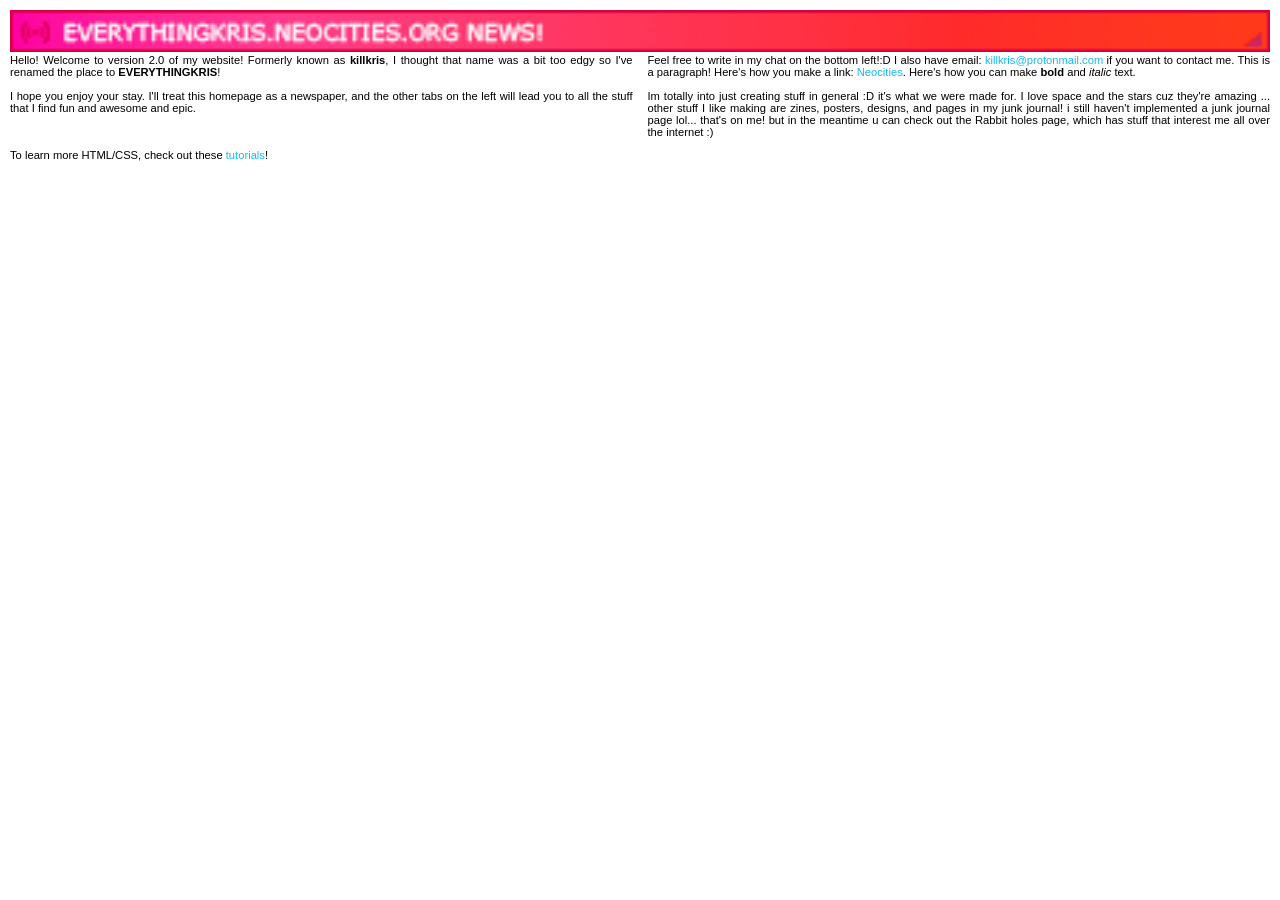
<file: home.html>
<!DOCTYPE html>
<html>
<head>
  <meta charset="UTF-8">
  <meta name="viewport" content="width=device-width, initial-scale=1.0">
  <title>The web site of killkris</title>
  <link href="/iframe.css" rel="stylesheet" type="text/css" media="all">
</head>
<body>

<div>
  <img src="dividers/homeheader.gif">
  <br>
  <div class="article">
  Hello! Welcome to version 2.0 of my website! Formerly known as <b>killkris</b>, I thought that name was a bit too edgy so I've renamed the place to <b>EVERYTHINGKRIS</b>!
  <p>I hope you enjoy your stay. I'll treat this homepage as a newspaper, and the other tabs on the left will lead you to all the stuff that I find fun and awesome and epic.</p>
  <p>Feel free to write in my chat on the bottom left!:D I also have email: <a>killkris@protonmail.com</a> if you want to contact me. This is a paragraph! Here's how you make a link: <a href="https://neocities.org">Neocities</a>. Here's how you can make <strong>bold</strong> and <em>italic</em> text.
    <p>Im totally into just creating stuff in general :D it's what we were made for. I love space and the stars cuz they're amazing ... other stuff I like making are zines, posters, designs, and pages in my junk journal! i still haven't implemented a junk journal page lol... that's on me! but in the meantime u can check out the Rabbit holes page, which has stuff that interest me all over the internet :)</p>
  </div>
  <p>To learn more HTML/CSS, check out these <a href="https://neocities.org/tutorials">tutorials</a>!</p>
</div>


</body>
</html>
</file>
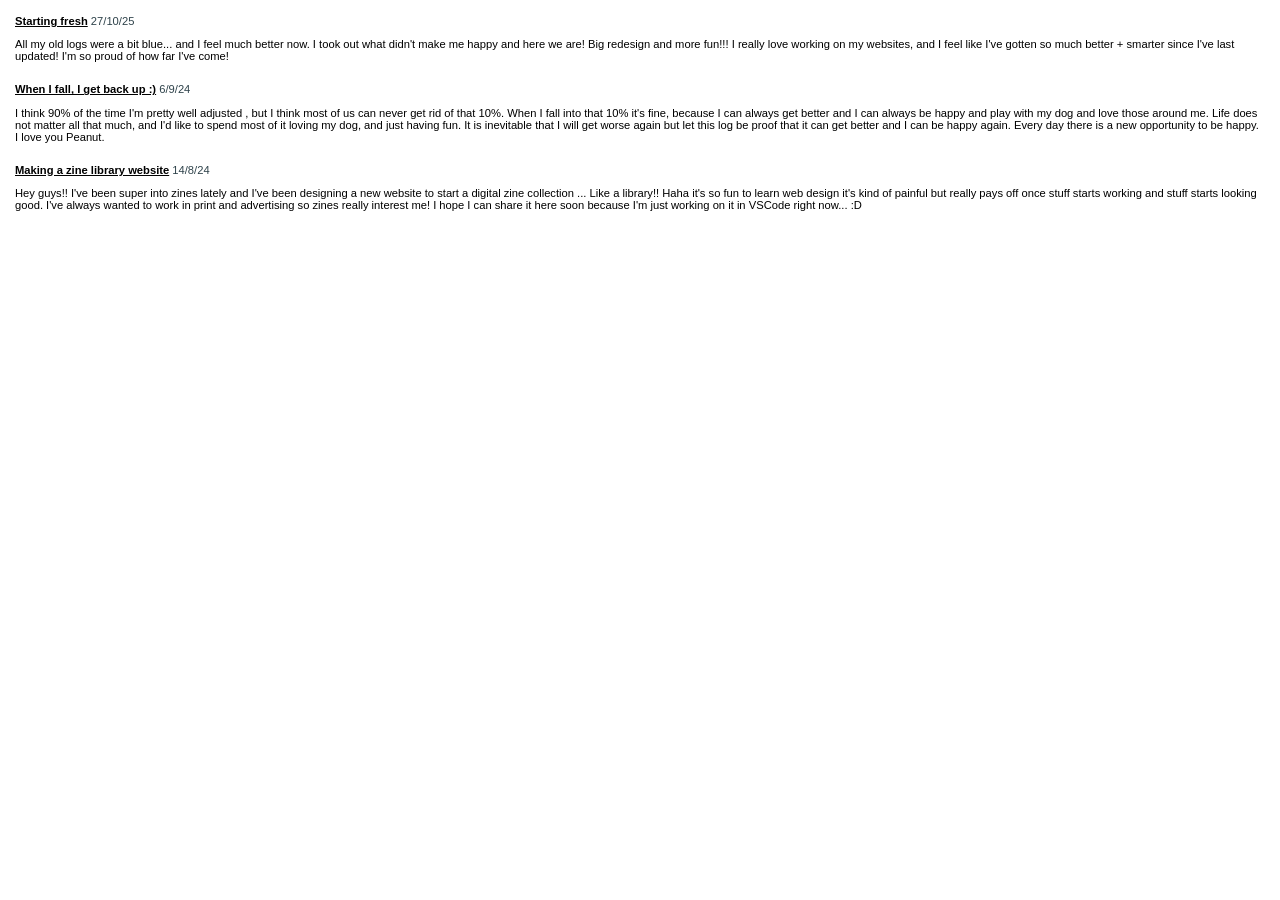
<file: log.html>
<!DOCTYPE html>
<html>
  <head>
    <meta charset="UTF-8">
    <meta name="viewport" content="width=device-width, initial-scale=1.0">
    <title>The web site of killkris</title>
    <link href="/iframe.css" rel="stylesheet" type="text/css" media="all">
  </head>
  <body>
<!-- post template
  <div class="textbox">
    <div class="textbox__text"><name>INSERT NAME</name> <date>DD/MM/YY</date>
    <p>INSERT TEXT</p>
    </div>
  </div>
-->

  <div class="textbox">
    <div class="textbox__text"><name>Starting fresh</name> <date>27/10/25</date>
    <p>All my old logs were a bit blue... and I feel much better now. I took out what didn't make me happy and here we are! Big redesign and more fun!!! I really love working on my websites, and I feel like I've gotten so much better + smarter since I've last updated! I'm so proud of how far I've come!</p>
    </div>
  </div>

  <div class="textbox">
    <div class="textbox__text"><name>When I fall, I get back up :)</name> <date>6/9/24</date>
    <p>I think 90% of the time I'm pretty well adjusted , but I think most of us can never get rid of that 10%. When I fall into that 10% it's fine, because I can always get better and I can always be happy and play with my dog and love those around me. Life does not matter all that much, and I'd like to spend most of it loving my dog, and just having fun. It is inevitable that I will get worse again but let this log be proof that it can get better and I can be happy again. Every day there is a new opportunity to be happy. I love you Peanut.
    </div>
  </div>
    <div class="textbox">
      <div class="textbox__text"><name>Making a zine library website</name> <date>14/8/24</date>
      <p>Hey guys!! I've been super into zines lately and I've been designing a new website to start a digital zine collection ... Like a library!! Haha it's so fun to learn web design it's kind of painful but really pays off once stuff starts working and stuff starts looking good. I've always wanted to work in print and advertising so zines really interest me! I hope I can share it here soon because I'm just working on it in VSCode right now... :D</p>
    </div>
  </body>
</html>
</file>
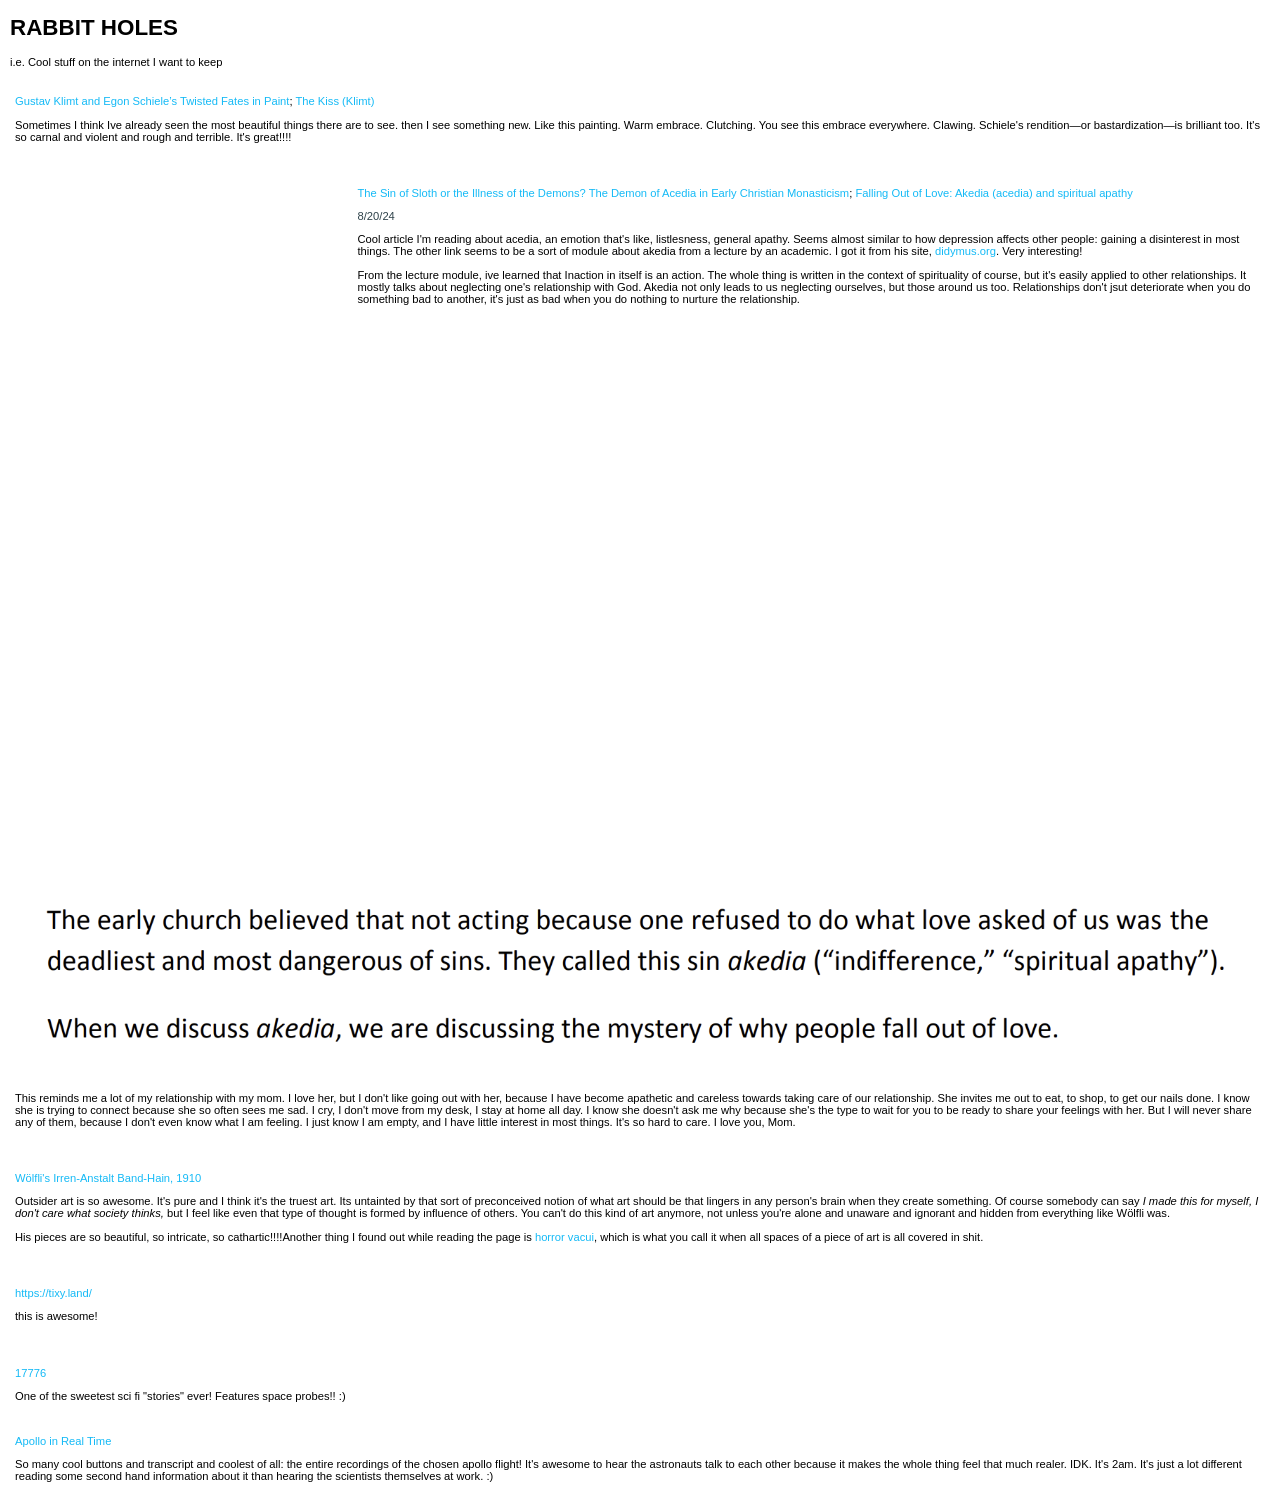
<file: rabbithole.html>
<!DOCTYPE html>
<html>
  <head>
    <meta charset="UTF-8">
    <meta name="viewport" content="width=device-width, initial-scale=1.0">
    <title>The web site of killkris</title>
    <link href="/iframe.css" rel="stylesheet" type="text/css" media="all">
  </head>
  <body>
  
    <h1>RABBIT HOLES</h1>
    <p>i.e. Cool stuff on the internet I want to keep</p>
    
    <div class=textbox>
    <p><a href="https://www.theartstory.org/blog/gustav-klimt-and-egon-schieles-twisted-fates-in-paint/">Gustav Klimt and Egon Schiele’s Twisted Fates in Paint</a>; <a href="https://en.wikipedia.org/w/index.php?title=The_Kiss_(Klimt)&oldid=1183519965">The Kiss (Klimt)</a></p>
    <p>Sometimes I think Ive already seen the most beautiful things there are to see. then I see something new. Like this painting. Warm embrace. Clutching. You see this embrace everywhere. Clawing. Schiele's rendition—or bastardization—is brilliant too. It's so carnal and violent and rough and terrible. It's great!!!!</p>
  </div>
  <br>
  <div class=textbox>
  <img src="images/whitedp6.png" class=textbox__imageL>
  <p><a href="https://sci-hub.ru/10.1017/s0017816005000908">The Sin of Sloth or the Illness of the Demons? The Demon of Acedia in Early Christian Monasticism</a>; <a href="https://www.didymus.org/uploads/3/4/2/1/3421357/akedia_and_spiritual_apathy.pdf">Falling Out of Love: Akedia (acedia) and spiritual apathy</a></p> <date>8/20/24</date>
  <p>Cool article I'm reading about acedia, an emotion that's like, listlesness, general apathy. Seems almost similar to how depression affects other people: gaining a disinterest in most things. The other link seems to be a sort of module about akedia from a lecture by an academic. I got it from his site, <a href=didymus.org>didymus.org</a>. Very interesting!
  <p>From the lecture module, ive learned that Inaction in itself is an action. The whole thing is written in the context of spirituality of course, but it's easily applied to other relationships. It mostly talks about neglecting one's relationship with God. Akedia not only leads to us neglecting ourselves, but those around us too. Relationships don't jsut deteriorate when you do something bad to another, it's just as bad when you do nothing to nurture the relationship. 
  <p><img src="images/akedia.jpg" width=100%>
  <p>This reminds me a lot of my relationship with my mom. I love her, but I don't like going out with her, because I have become apathetic and careless towards taking care of our relationship. She invites me out to eat, to shop, to get our nails done. I know she is trying to connect because she so often sees me sad. I cry, I don't move from my desk, I stay at home all day. I know she doesn't ask me why because she's the type to wait for you to be ready to share your feelings with her. But I will never share any of them, because I don't even know what I am feeling. I just know I am empty, and I have little interest in most things. It's so hard to care. I love you, Mom.
  </div>
  <br>
  <div class=textbox>
  <p><a href="https://www.arthistoryproject.com/artists/adolf-wolfli/mental-asylum-band-copse/">Wölfli's Irren-Anstalt Band-Hain, 1910</a></p>
  <p>Outsider art is so awesome. It's pure and I think it's the truest art. Its untainted by that sort of preconceived notion of what art should be that lingers in any person's brain when they create something. Of course somebody can say <i>I made this for myself, I don't care what society thinks,</i> but I feel like even that type of thought is formed by influence of others. You can't do this kind of art anymore, not unless you're alone and unaware and ignorant and hidden from everything like Wölfli was.</p>
  <p>His pieces are so beautiful, so intricate, so cathartic!!!!Another thing I found out while reading the page is <a href="https://en.wikipedia.org/wiki/Horror_vacui_(art)">horror vacui</a>, which is what you call it when all spaces of a piece of art is all covered in shit.</p>
  </div>
  <br>
  <div class=textbox>
  <p><a href=https://tixy.land/>https://tixy.land/</a></p>
  <p>this is awesome!</p>
  </div>
  <br>
  <div class=textbox>
  <p><a href=https://www.sbnation.com/a/17776-football>17776</a></p>
  <p>One of the sweetest sci fi "stories" ever! Features space probes!! :)</p>
  </div>
  <br>
  <div class=textbox>
  <a href=https://apolloinrealtime.org/>Apollo in Real Time</a><p>
  <p>So many cool buttons and transcript and coolest of all: the entire recordings of the chosen apollo flight! It's awesome to hear the astronauts talk to each other because it makes the whole thing feel that much realer. IDK. It's 2am. It's just a lot different reading some second hand information about it than hearing the scientists themselves at work. :)
  </div>
  
  </body>
</html>
</file>
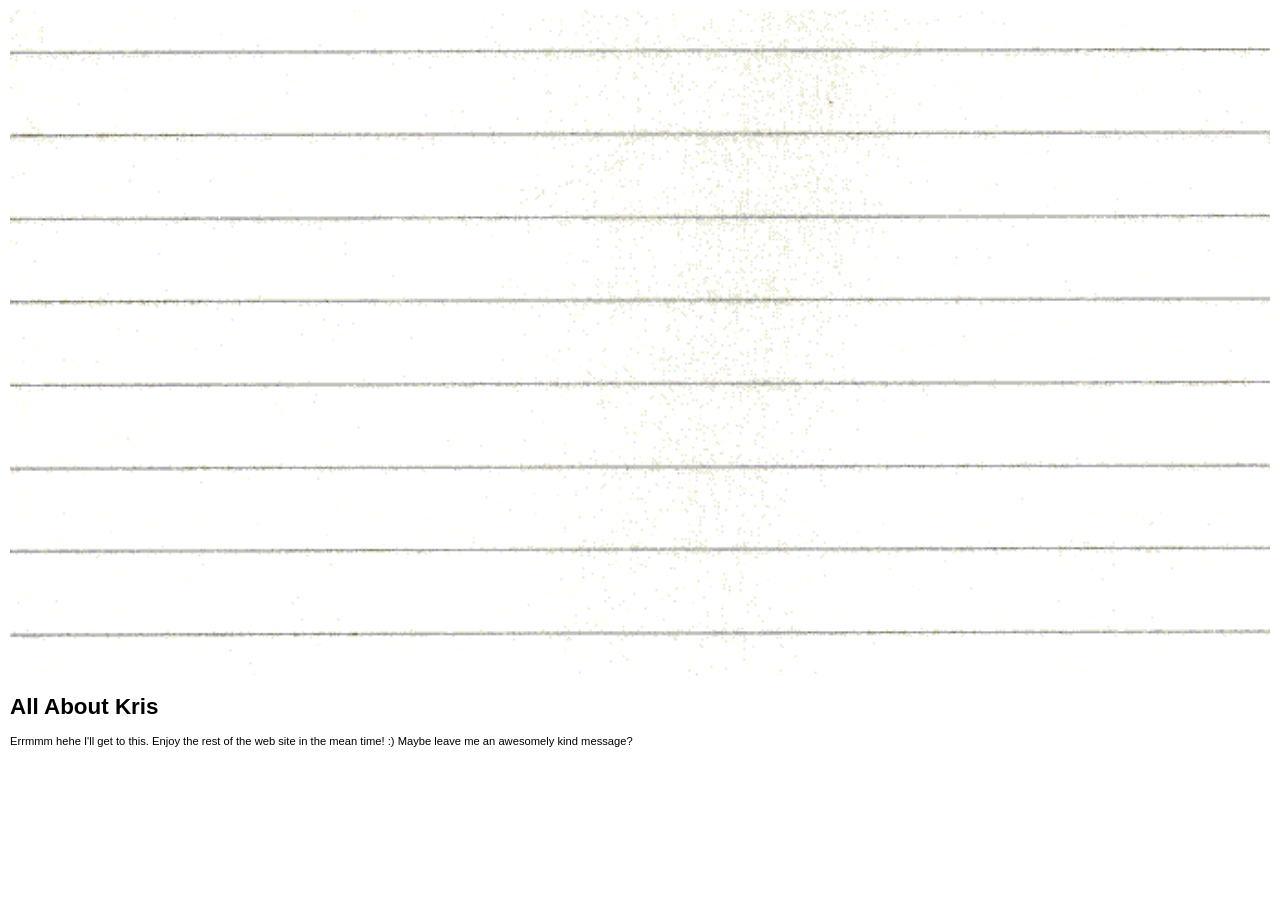
<file: publicdeploy/aboutme.html>
<!DOCTYPE html>
<html lang="en"></html>
<head>
    <meta charset="UTF-8">
    <meta name="viewport" content="width=device-width, initial-scale=1.0">
    <link rel="stylesheet" href="/iframe.css">
</head>
<body>
    <div class="aboutme">
        <div class="header"><img src="gifs/stickerstop.gif"></div>
        <div class="content">
            <h1>All About Kris</h1>
            <p>Errmmm hehe I'll get to this. Enjoy the rest of the web site in the mean time! :) Maybe leave me an awesomely kind message?</p>
        </div>
    </div>
</body>
</file>
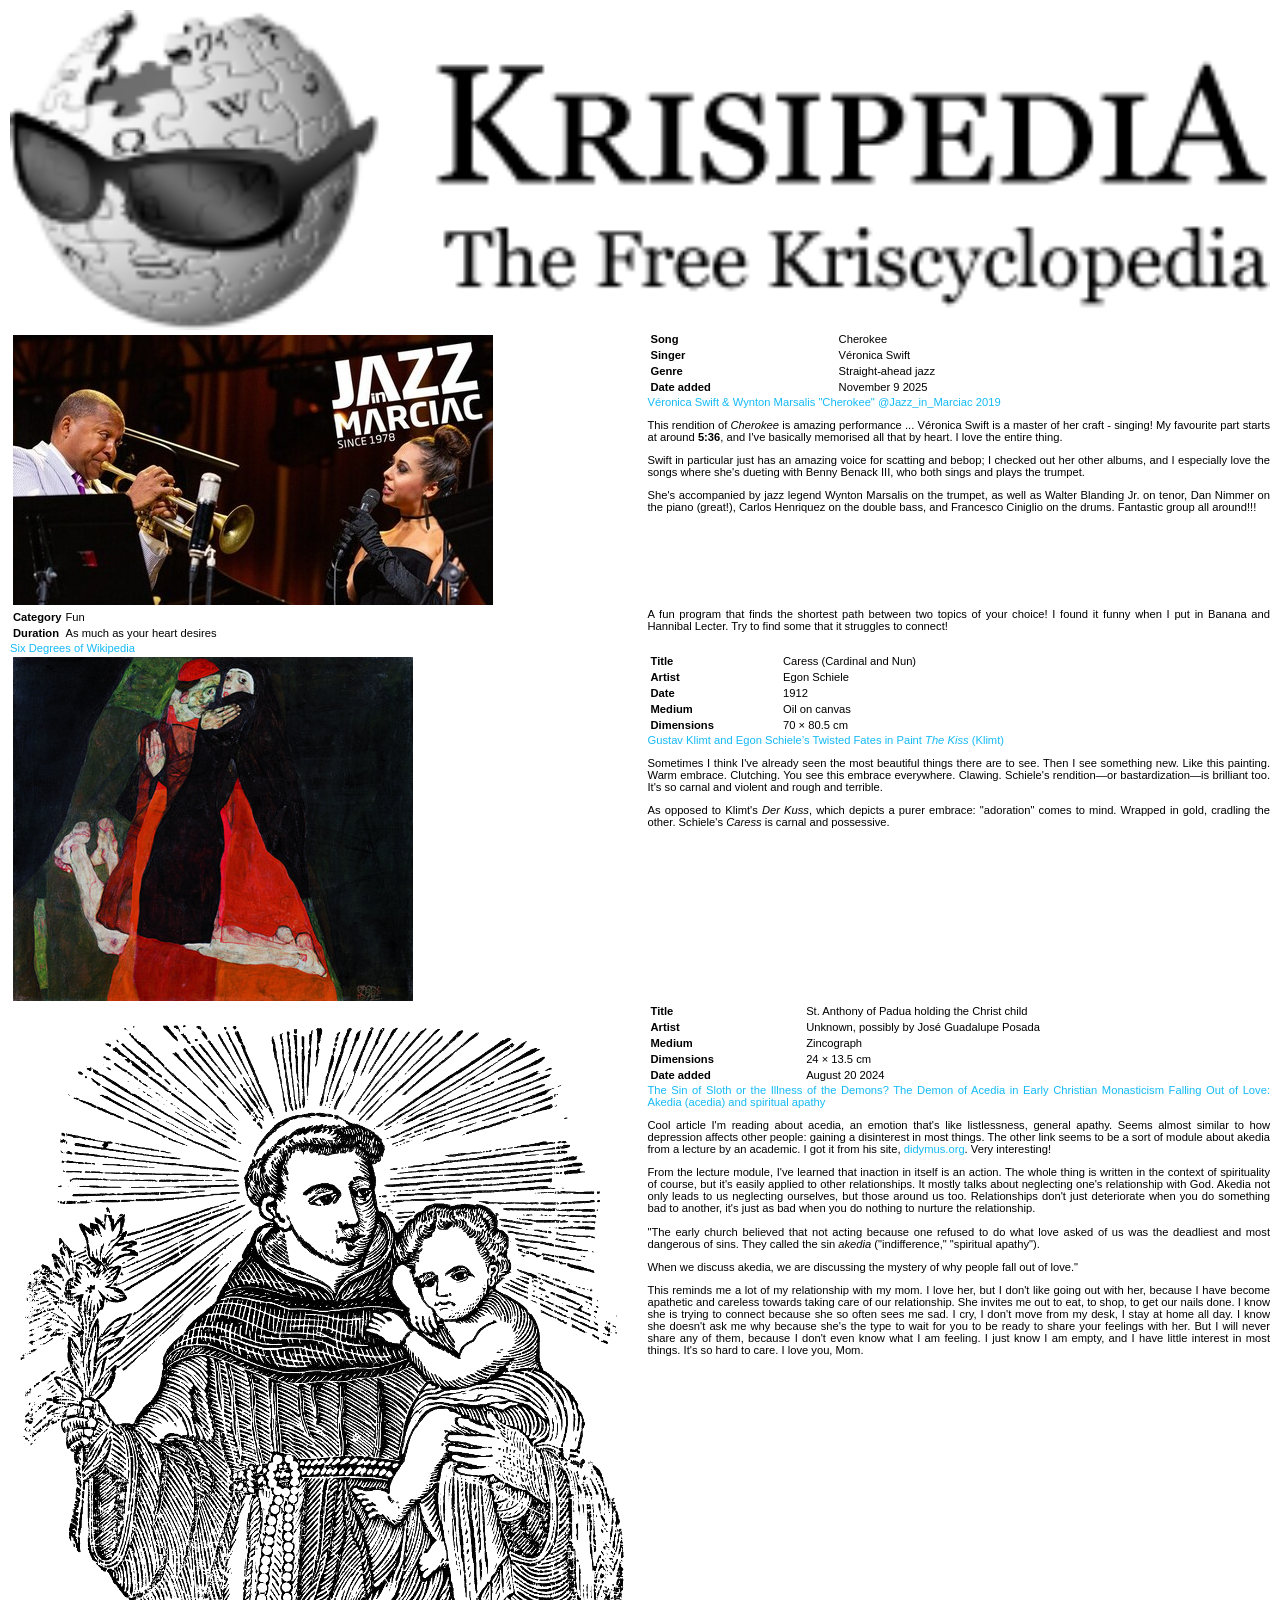
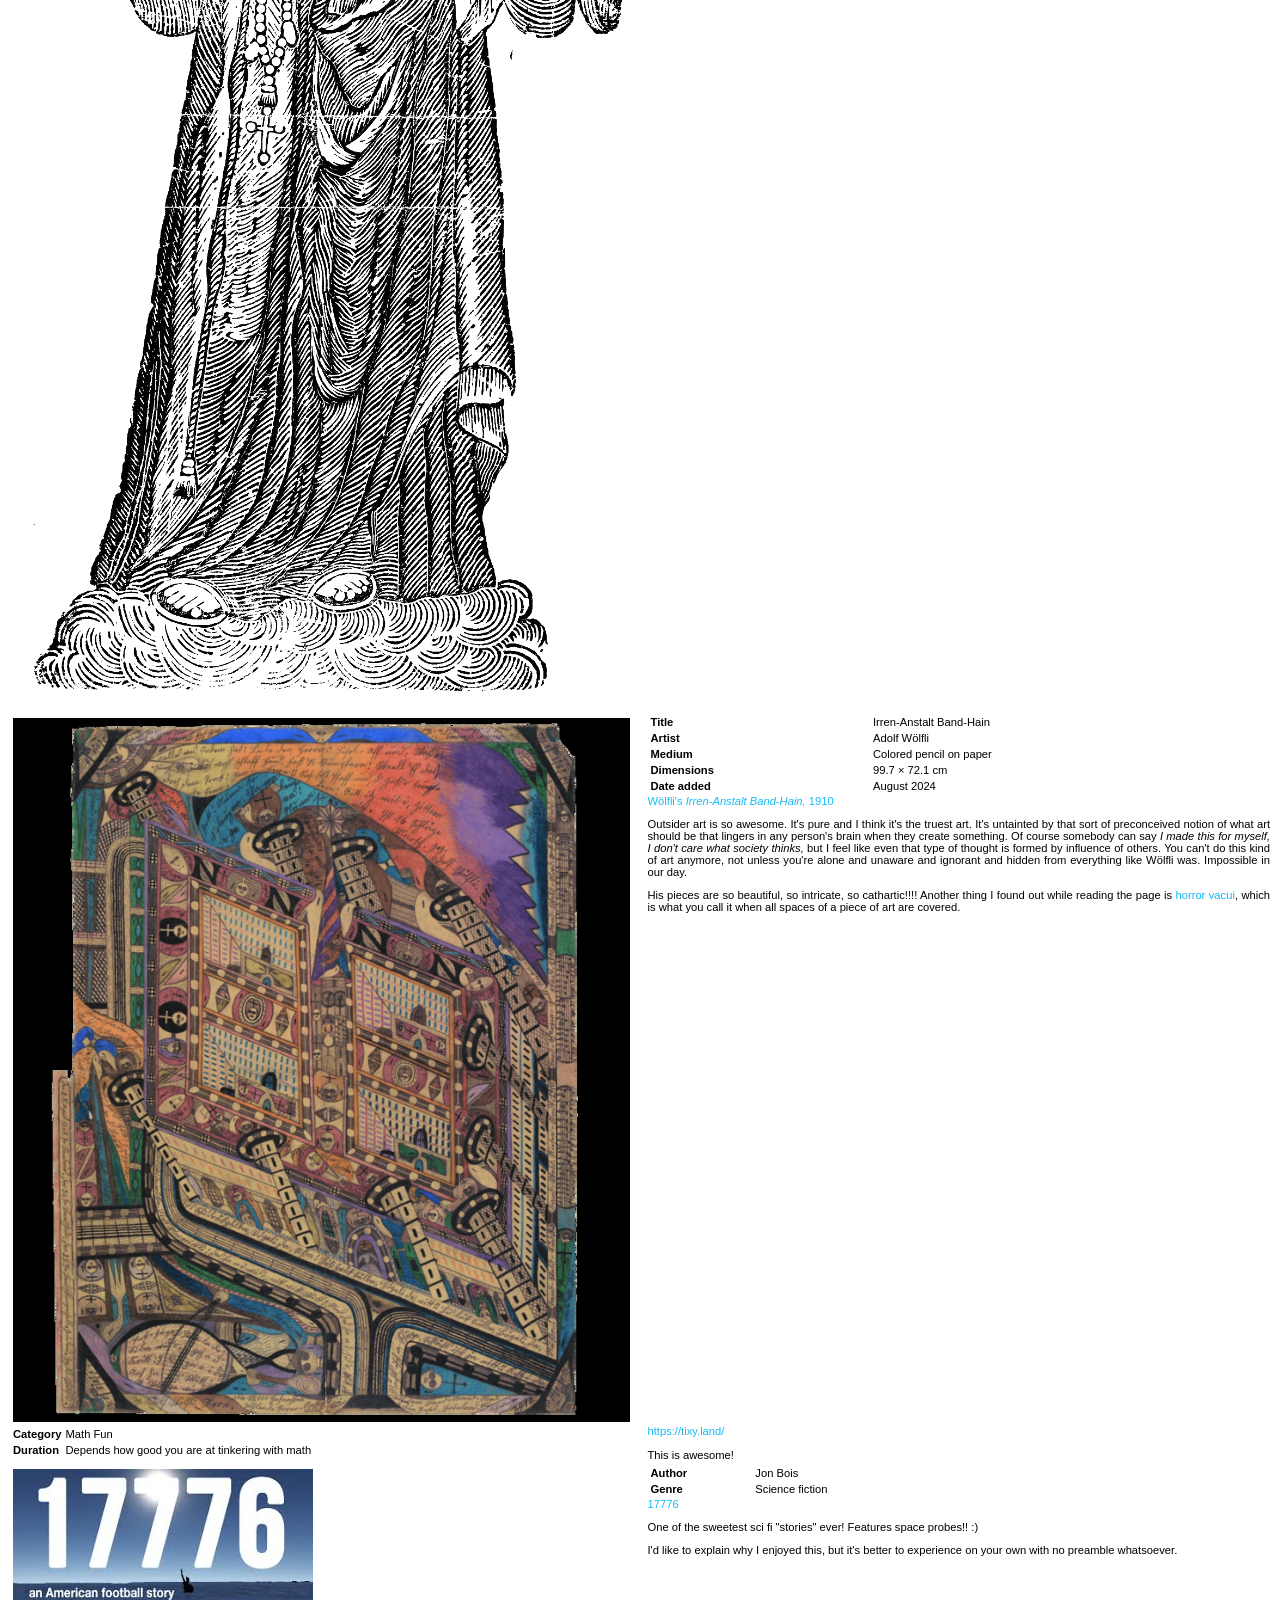
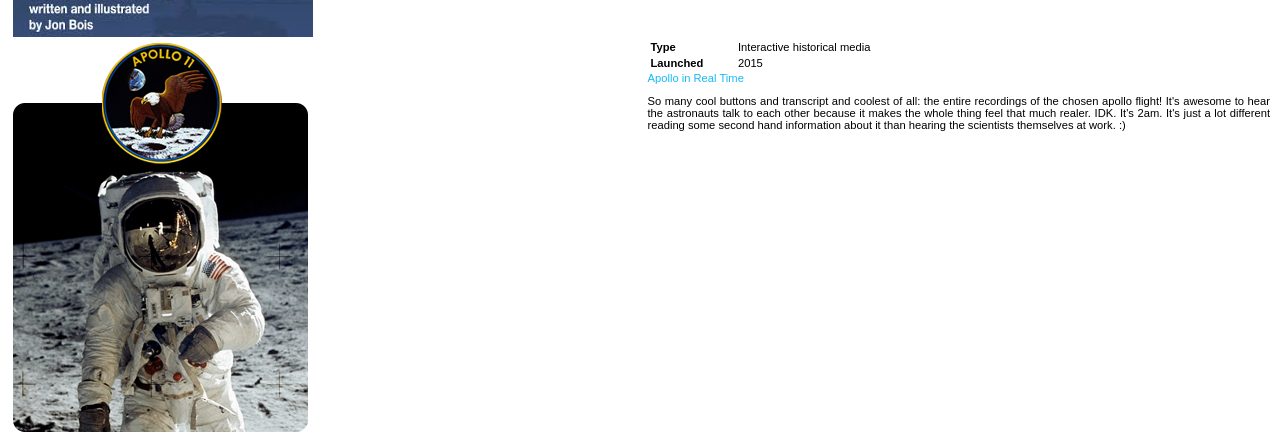
<file: publicdeploy/krisipedia.html>
<!DOCTYPE html>
<html>
  <head>
    <meta charset="UTF-8">
    <meta name="viewport" content="width=device-width, initial-scale=1.0">
    <title>The web site of killkris</title>
    <link href="/iframe.css" rel="stylesheet" type="text/css" media="all">
  </head>
  <body>
    <div class="krisipedia">
  <div class="heading">
    <img src="logos/krisipedia.png" class="logo">
  </div>

  <!-- Main Article (Cherokee) -->
  <div class="article">
    <div class="tablewrapper">
      <table class="infobox R">
        <tbody>
          <tr>
            <td colspan="2"><img src="thumbnails/cherokee1.jpg"></td>
          </tr>
          <tr>
            <th>Song</th>
            <td>Cherokee</td>
          </tr>
          <tr>
            <th>Singer</th>
            <td>Véronica Swift</td>
          </tr>
          <tr>
            <th>Genre</th>
            <td>Straight-ahead jazz</td>
          </tr>
          <tr>
            <th>Date added</th>
            <td>November 9 2025</td>
          </tr>
        </tbody>
      </table>
    </div>
    <div class="content_text">
      <div class="heading">
        <a href="https://youtu.be/GH2k8GccrqI?si=TvFpPBYSZTHcNSo3" target="_blank">
          Véronica Swift & Wynton Marsalis "Cherokee" @Jazz_in_Marciac 2019
        </a>
      </div>
      <p>This rendition of <em>Cherokee</em> is amazing performance ... Véronica Swift is a master of her craft - singing! My favourite part starts at around <b>5:36</b>, and I've basically memorised all that by heart. I love the entire thing.</p>
      <p>Swift in particular just has an amazing voice for scatting and bebop; I checked out her other albums, and I especially love the songs where she's dueting with Benny Benack III, who both sings and plays the trumpet.</p>
      <p>She's accompanied by jazz legend Wynton Marsalis on the trumpet, as well as Walter Blanding Jr. on tenor, Dan Nimmer on the piano (great!), Carlos Henriquez on the double bass, and Francesco Ciniglio on the drums. Fantastic group all around!!!</p>
    </div>
  </div>

<div class="breaker"></div>

  <div class="article">
    <div class="tablewrapper">
      <table class="infobox L">
        <tbody>
          <tr>
            <th>Category</th>
            <td>Fun</td>
          </tr>
          <tr>
            <th>Duration</th>
            <td>As much as your heart desires</td>
          </tr>
        </tbody>
      </table>
    </div>
    <div class="content_text">
      <div class="heading">
        <a href="https://www.sixdegreesofwikipedia.com/" target="_blank">
          Six Degrees of Wikipedia
        </a>
      </div>
      <p>A fun program that finds the shortest path between two topics of your choice! I found it funny when I put in Banana and Hannibal Lecter. Try to find some that it struggles to connect!</p>
    </div>
  </div>

<div class="breaker"></div>

  <div class="article">
    <div class="tablewrapper">
      <table class="infobox R">
        <tbody>
          <tr>
            <td colspan="2"><img src="thumbnails/schiele.jpg"></td>
          </tr>
          <tr>
            <th>Title</th>
            <td>Caress (Cardinal and Nun)</td>
          </tr>
          <tr>
            <th>Artist</th>
            <td>Egon Schiele</td>
          </tr>
          <tr>
            <th>Date</th>
            <td>1912</td>
          </tr>
          <tr>
            <th>Medium</th>
            <td>Oil on canvas</td>
          </tr>
          <tr>
            <th>Dimensions</th>
            <td>70 × 80.5 cm</td>
          </tr>
        </tbody>
      </table>
    </div>
    <div class="content_text">
      <div class="heading">
        <a href="https://www.theartstory.org/blog/gustav-klimt-and-egon-schieles-twisted-fates-in-paint/" target="_blank">
          Gustav Klimt and Egon Schiele’s Twisted Fates in Paint
        </a>
        <a href="https://en.wikipedia.org/w/index.php?title=The_Kiss_(Klimt)&oldid=1183519965" target="_blank">
          <i>The Kiss</i> (Klimt)
        </a>
      </div>
      <p>Sometimes I think I've already seen the most beautiful things there are to see. Then I see something new. Like this painting. Warm embrace. Clutching. You see this embrace everywhere. Clawing. Schiele's rendition—or bastardization—is brilliant too. It's so carnal and violent and rough and terrible.</p>
      <p>As opposed to Klimt's <em>Der Kuss</em>, which depicts a purer embrace: "adoration" comes to mind. Wrapped in gold, cradling the other. Schiele's <em>Caress</em> is carnal and possessive.</p>
    </div>
  </div>

<div class="breaker"></div>

  <div class="article">
    <div class="tablewrapper">
      <table class="infobox L">
        <tbody>
          <tr>
            <td colspan="2"><img src="images/whitedp6.png"></td>
          </tr>
          <tr>
            <th>Title</th>
            <td>St. Anthony of Padua holding the Christ child</td>
          </tr>
          <tr>
            <th>Artist</th>
            <td>Unknown, possibly by José Guadalupe Posada</td>
          </tr>
          <tr>
            <th>Medium</th>
            <td>Zincograph</td>
          </tr>
          <tr>
            <th>Dimensions</th>
            <td>24 × 13.5 cm</td>
          </tr>
          <tr>
            <th>Date added</th>
            <td>August 20 2024</td>
          </tr>
        </tbody>
      </table>
    </div>
    <div class="content_text">
      <div class="heading">
        <a href="https://sci-hub.ru/10.1017/s0017816005000908" target="_blank">
          The Sin of Sloth or the Illness of the Demons? The Demon of Acedia in Early Christian Monasticism
        </a>
        <a href="https://www.didymus.org/uploads/3/4/2/1/3421357/akedia_and_spiritual_apathy.pdf" target="_blank">
          Falling Out of Love: Akedia (acedia) and spiritual apathy
        </a>
      </div>
      <p>Cool article I'm reading about acedia, an emotion that's like listlessness, general apathy. Seems almost similar to how depression affects other people: gaining a disinterest in most things. The other link seems to be a sort of module about akedia from a lecture by an academic. I got it from his site, <a href="https://didymus.org" target="_blank">didymus.org</a>. Very interesting!</p>
      <p>From the lecture module, I've learned that inaction in itself is an action. The whole thing is written in the context of spirituality of course, but it's easily applied to other relationships. It mostly talks about neglecting one's relationship with God. Akedia not only leads to us neglecting ourselves, but those around us too. Relationships don't just deteriorate when you do something bad to another, it's just as bad when you do nothing to nurture the relationship.</p>
      <div class="blockquote">
        <p>"The early church believed that not acting because one refused to do what love asked of us was the deadliest and most dangerous of sins. They called the sin <em>akedia</em> ("indifference," "spiritual apathy").</p>
        <p>When we discuss akedia, we are discussing the mystery of why people fall out of love."</p>
      </div>
      <p>This reminds me a lot of my relationship with my mom. I love her, but I don't like going out with her, because I have become apathetic and careless towards taking care of our relationship. She invites me out to eat, to shop, to get our nails done. I know she is trying to connect because she so often sees me sad. I cry, I don't move from my desk, I stay at home all day. I know she doesn't ask me why because she's the type to wait for you to be ready to share your feelings with her. But I will never share any of them, because I don't even know what I am feeling. I just know I am empty, and I have little interest in most things. It's so hard to care. I love you, Mom.</p>
    </div>
  </div>

<div class="breaker"></div>

  <div class="article">
    <div class="tablewrapper">
      <table class="infobox R">
        <tbody>
          <tr>
            <td colspan="2"><img src="thumbnails/wolfli.jpg"></td>
          </tr>
          <tr>
            <th>Title</th>
            <td>Irren-Anstalt Band-Hain</td>
          </tr>
          <tr>
            <th>Artist</th>
            <td>Adolf Wölfli</td>
          </tr>
          <tr>
            <th>Medium</th>
            <td>Colored pencil on paper</td>
          </tr>
          <tr>
            <th>Dimensions</th>
            <td>99.7 × 72.1 cm</td>
          </tr>
          <tr>
            <th>Date added</th>
            <td>August 2024</td>
          </tr>
        </tbody>
      </table>
    </div>
    <div class="content_text">
      <div class="heading">
        <a href="https://www.arthistoryproject.com/artists/adolf-wolfli/mental-asylum-band-copse/" target="_blank">
          Wölfli's <i>Irren-Anstalt Band-Hain,</i> 1910
        </a>
      </div>
      <p>Outsider art is so awesome. It's pure and I think it's the truest art. It's untainted by that sort of preconceived notion of what art should be that lingers in any person's brain when they create something. Of course somebody can say <i>I made this for myself, I don't care what society thinks,</i> but I feel like even that type of thought is formed by influence of others. You can't do this kind of art anymore, not unless you're alone and unaware and ignorant and hidden from everything like Wölfli was. Impossible in our day.</p>
      <p>His pieces are so beautiful, so intricate, so cathartic!!!! Another thing I found out while reading the page is <a href="https://en.wikipedia.org/wiki/Horror_vacui_(art)" target="_blank">horror vacui</a>, which is what you call it when all spaces of a piece of art are covered.</p>
    </div>
  </div>

<div class="breaker"></div>

  <div class="article">
    <div class="tablewrapper">
      <table class="infobox L">
        <tbody>
          <tr>
            <th>Category</th>
            <td>Math Fun</td>
          </tr>
          <tr>
            <th>Duration</th>
            <td>Depends how good you are at tinkering with math</td>
          </tr>
        </tbody>
      </table>
    </div>
    <div class="content_text">
      <div class="heading">
        <a href="https://tixy.land/" target="_blank">
          https://tixy.land/
        </a>
      </div>
      <p>This is awesome!</p>
    </div>
  </div>

<div class="breaker"></div>

  <div class="article">
    <div class="tablewrapper">
      <table class="infobox R">
        <tbody>
          <tr>
            <td colspan="2"><img src="thumbnails/17776.jpg"></td>
          </tr>
          <tr>
            <th>
              Author
            </th>
            <td>
              Jon Bois
            </td>
          </tr>
          <tr>
            <th>
              Genre
            </th>
            <td>
              Science fiction
            </td>
          </tr>
        </tbody>
      </table>
    </div>
    <div class="content_text">
      <div class="heading">
        <a href="https://www.sbnation.com/a/17776-football" target="_blank">
          17776
        </a>
      </div>
      <p>One of the sweetest sci fi "stories" ever! Features space probes!! :)</p>
      <p>I'd like to explain why I enjoyed this, but it's better to experience on your own with no preamble whatsoever.</p>
    </div>
  </div>

<div class="breaker"></div>

  <div class="article">
    <div class="tablewrapper">
      <table class="infobox L">
        <tbody>
          <tr>
            <td colspan="2"><img src="images/Apollo11.png"></td>
          </tr>
          <tr>
            <th>
              Type
            </th>
            <td>
              Interactive historical media
            </td>
          </tr>
          <tr>
            <th>
              Launched
            </th>
            <td>
              2015
            </td>
          </tr>
        </tbody>
      </table>
    </div>
    <div class="content_text">
      <div class="heading">
        <a href="https://apolloinrealtime.org/" target="_blank">
          Apollo in Real Time
        </a>
      </div>
      <p>So many cool buttons and transcript and coolest of all: the entire recordings of the chosen apollo flight! It's awesome to hear the astronauts talk to each other because it makes the whole thing feel that much realer. IDK. It's 2am. It's just a lot different reading some second hand information about it than hearing the scientists themselves at work. :)</p>
    </div>
  </div>
<div class="breaker"></div>

</div>

  </body>
</html>
</file>
<file: iframe.css>
/* Document customization */
body {
  font-family: "verdana", sans-serif;
  background-color: white;
  font-size: .7em;
  color: rgb(0, 0, 0);
  background-repeat: repeat;
  margin: 10px;
}

body::-webkit-scrollbar {
  display: none;
}

img {
  width: 100%;
}

name {
  font-weight: bold;
  text-decoration: underline;
  line-height: 0;
}

date {
  color: #2e424a
}
  
a {
  color: rgb(21,186,246); /* Change the color to your preferred color */
  text-decoration: none; /* Remove underlines from links */
}

.box {
  word-wrap: break-word;
  margin: 0px;
  vertical-align: middle;
  text-align: center;
}

.textbox {
  border: 0px solid white;
  padding: 5px;
  overflow: auto;
}

.textbox__imageL {
  max-width: calc(100% / 4); /* Maximum width is 1/3 of .everything */
  float: left;
  padding: 15px;
}

.textbox__text {
  padding: 0px;
  overflow: hidden;
}

.textbox__text img {
  width: 100%;
}

.article {
  column-count: 2;
  column-gap: 15px;
  text-align: justify;
}
</file>
